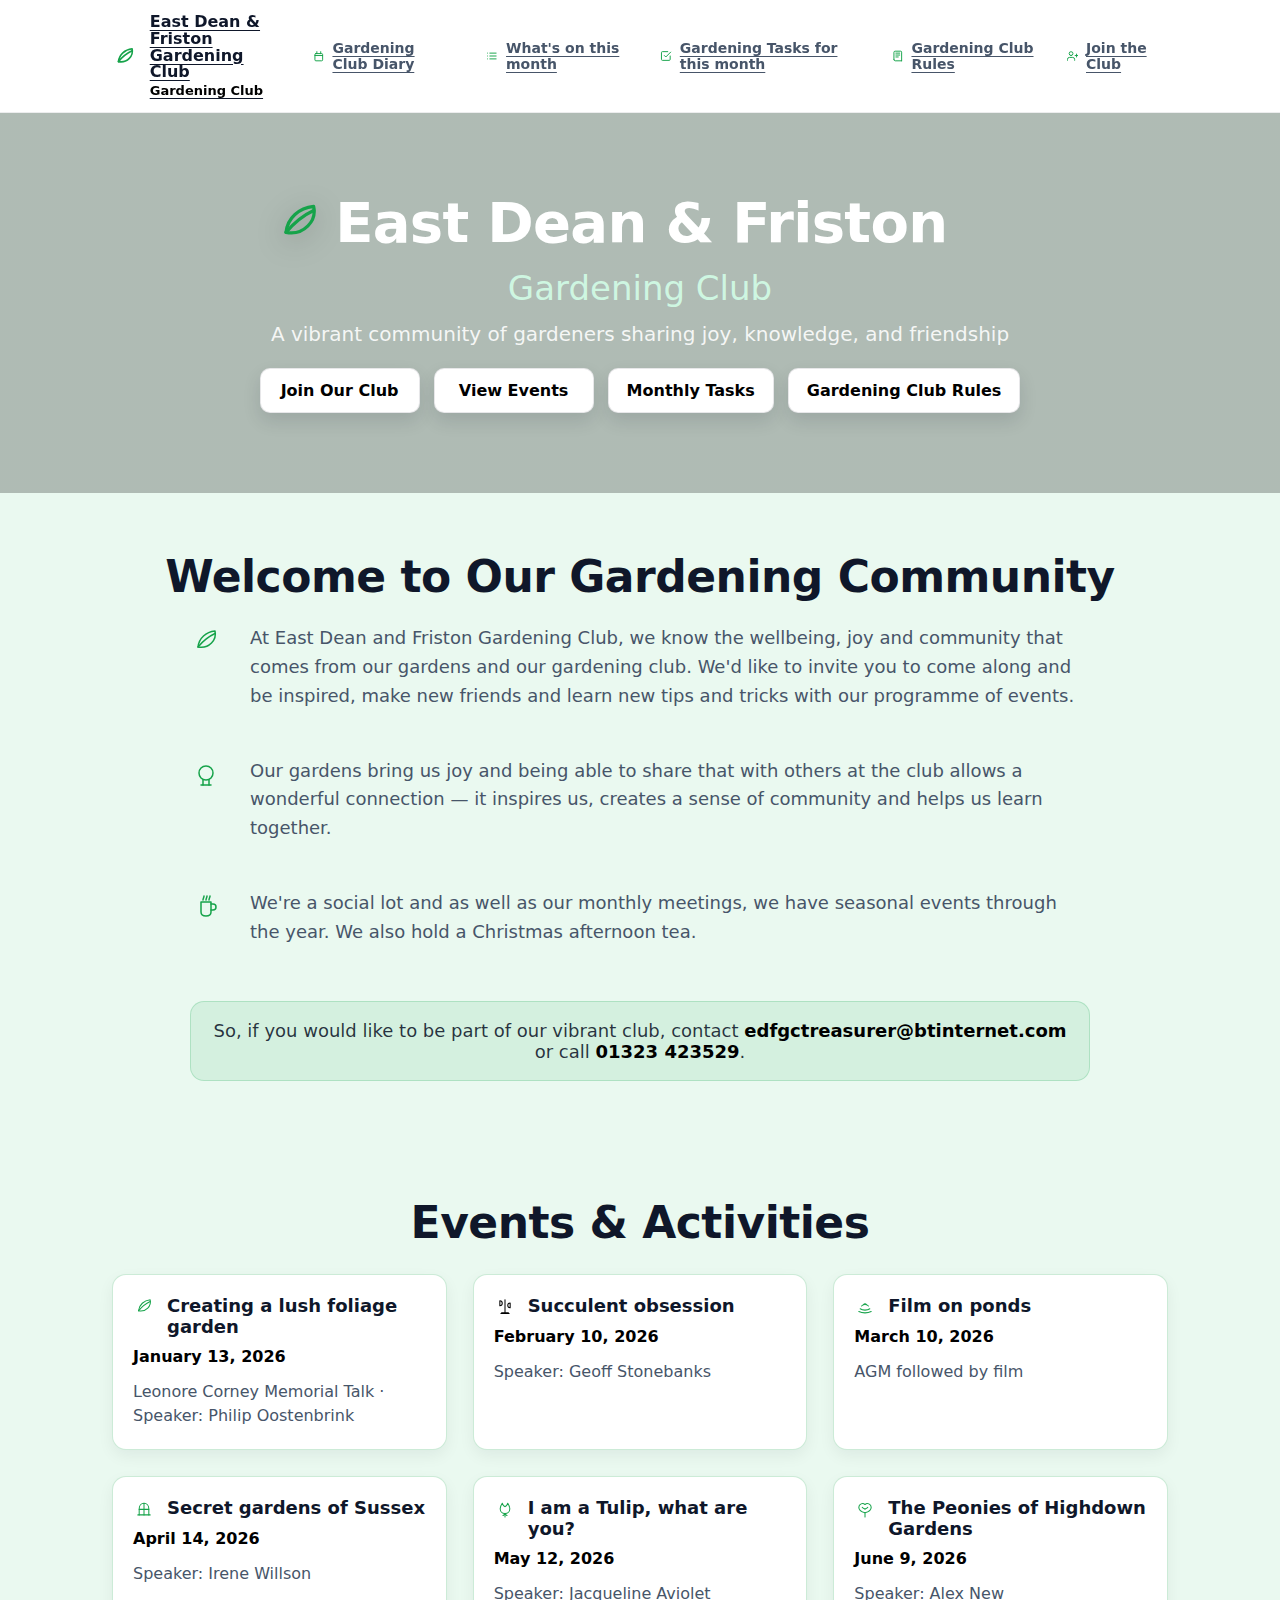
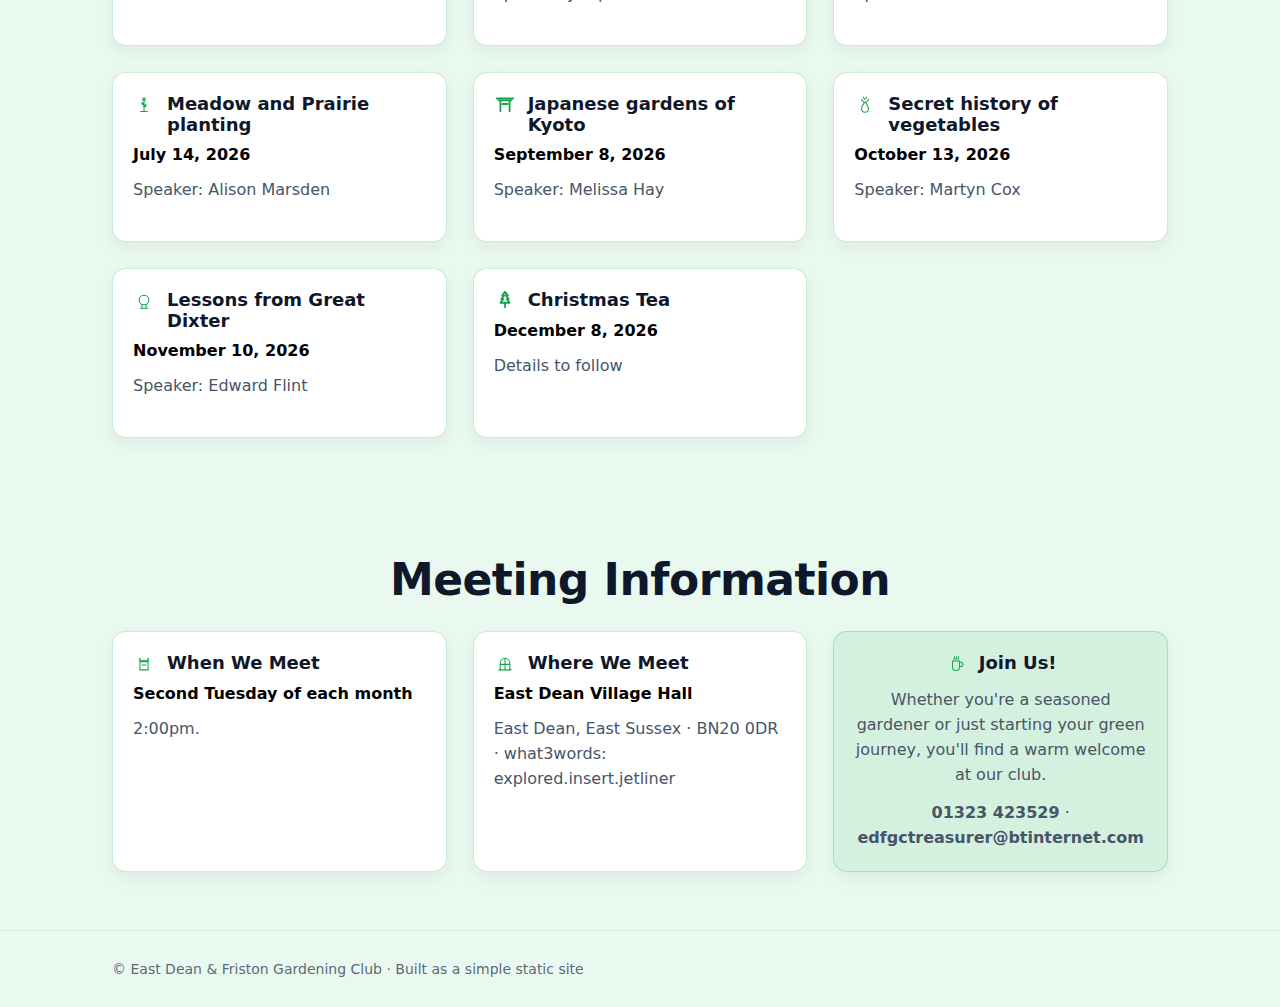
<file: index.html>
<!doctype html>
<html lang="en">
<head>
  <meta charset="utf-8">
  <meta name="viewport" content="width=device-width, initial-scale=1">
  <title>Home · East Dean & Friston Gardening Club</title>
  <link rel="stylesheet" href="styles.css">
</head>
<body>

<div class="topbar">
  <div class="container">
    <div class="nav">
      <a class="brand" href="index.html" aria-label="Home">
        <svg xmlns="http://www.w3.org/2000/svg" viewBox="0 0 64 64" fill="none">
  <path d="M50 14C32 16 18 28 16 46c10 2 20-1 27-8 7-7 9-15 7-24z" stroke="#16a34a" stroke-width="4" stroke-linecap="round" stroke-linejoin="round"/>
  <path d="M16 46c10-12 21-21 34-27" stroke="#16a34a" stroke-width="4" stroke-linecap="round" stroke-linejoin="round"/>
</svg>
        <div>
          <div class="name">East Dean &amp; Friston<br/>Gardening Club</div>
          <span class="sub">Gardening Club</span>
        </div>
      </a>
      <div class="menu" aria-label="Primary navigation">
        <a class="" href="events.html"><svg xmlns="http://www.w3.org/2000/svg" viewBox="0 0 24 24" fill="none"><path d="M8 7V3m8 4V3M4 11h16M6 7h12a2 2 0 0 1 2 2v11a2 2 0 0 1-2 2H6a2 2 0 0 1-2-2V9a2 2 0 0 1 2-2z" stroke="currentColor" stroke-width="2" stroke-linecap="round" stroke-linejoin="round"/></svg>Gardening Club Diary</a>
        <a class="" href="whats-on.html"><svg xmlns="http://www.w3.org/2000/svg" viewBox="0 0 24 24" fill="none"><path d="M8 6h13M8 12h13M8 18h13M3 6h.01M3 12h.01M3 18h.01" stroke="currentColor" stroke-width="2" stroke-linecap="round" stroke-linejoin="round"/></svg>What's on this month</a>
        <a class="" href="tasks.html"><svg xmlns="http://www.w3.org/2000/svg" viewBox="0 0 24 24" fill="none"><path d="M9 11l3 3L22 4" stroke="currentColor" stroke-width="2" stroke-linecap="round" stroke-linejoin="round"/><path d="M21 12v7a2 2 0 0 1-2 2H5a2 2 0 0 1-2-2V5a2 2 0 0 1 2-2h11" stroke="currentColor" stroke-width="2" stroke-linecap="round" stroke-linejoin="round"/></svg>Gardening Tasks for this month</a>
        <a class="" href="rules.html"><svg xmlns="http://www.w3.org/2000/svg" viewBox="0 0 24 24" fill="none"><path d="M4 19.5A2.5 2.5 0 0 0 6.5 22H20" stroke="currentColor" stroke-width="2" stroke-linecap="round"/><path d="M20 22V4a2 2 0 0 0-2-2H6.5A2.5 2.5 0 0 0 4 4.5v15" stroke="currentColor" stroke-width="2" stroke-linecap="round" stroke-linejoin="round"/><path d="M8 6h8M8 10h8M8 14h5" stroke="currentColor" stroke-width="2" stroke-linecap="round"/></svg>Gardening Club Rules</a>
        <a class="" href="join.html"><svg xmlns="http://www.w3.org/2000/svg" viewBox="0 0 24 24" fill="none"><path d="M16 21v-2a4 4 0 0 0-4-4H5a4 4 0 0 0-4 4v2" stroke="currentColor" stroke-width="2" stroke-linecap="round" stroke-linejoin="round"/><path d="M8.5 11a4 4 0 1 0 0-8 4 4 0 0 0 0 8z" stroke="currentColor" stroke-width="2" stroke-linecap="round" stroke-linejoin="round"/><path d="M20 8v6M23 11h-6" stroke="currentColor" stroke-width="2" stroke-linecap="round" stroke-linejoin="round"/></svg>Join the Club</a>
      </div>
    </div>
  </div>
</div>


<section class="hero">
  <div class="hero-inner">
    <h1><span class="leaf"><svg xmlns="http://www.w3.org/2000/svg" viewBox="0 0 64 64" fill="none">
  <path d="M50 14C32 16 18 28 16 46c10 2 20-1 27-8 7-7 9-15 7-24z" stroke="#16a34a" stroke-width="4" stroke-linecap="round" stroke-linejoin="round"/>
  <path d="M16 46c10-12 21-21 34-27" stroke="#16a34a" stroke-width="4" stroke-linecap="round" stroke-linejoin="round"/>
</svg></span>East Dean &amp; Friston</h1>
    <div class="kicker">Gardening Club</div>
    <p>A vibrant community of gardeners sharing joy, knowledge, and friendship</p>
    <div class="cta-row">
      <a class="btn" href="join.html">Join Our Club</a>
      <a class="btn" href="events.html">View Events</a>
      <a class="btn" href="tasks.html">Monthly Tasks</a>
      <a class="btn" href="rules.html">Gardening Club Rules</a>
    </div>
  </div>
</section>

<section class="section white">
  <div class="container">
    <h2>Welcome to Our Gardening Community</h2>
    <div class="icon-lines">
      <div class="line">
        <img src="assets/icons/leaf.svg" alt="" aria-hidden="true">
        <div class="lead">At East Dean and Friston Gardening Club, we know the wellbeing, joy and community that comes from our gardens and our gardening club. We'd like to invite you to come along and be inspired, make new friends and learn new tips and tricks with our programme of events.</div>
      </div>
      <div class="line">
        <img src="assets/icons/topiary.svg" alt="" aria-hidden="true">
        <div class="lead">Our gardens bring us joy and being able to share that with others at the club allows a wonderful connection — it inspires us, creates a sense of community and helps us learn together.</div>
      </div>
      <div class="line">
        <img src="assets/icons/tea.svg" alt="" aria-hidden="true">
        <div class="lead">We're a social lot and as well as our monthly meetings, we have seasonal events through the year. We also hold a Christmas afternoon tea.</div>
      </div>
    </div>
    <div class="callout">So, if you would like to be part of our vibrant club, contact <strong>edfgctreasurer@btinternet.com</strong> or call <strong>01323 423529</strong>.</div>
  </div>
</section>

<section class="section">
  <div class="container">
    <h2>Events &amp; Activities</h2>
    <div class="cards" data-cards></div>
  </div>
</section>

<section class="section">
  <div class="container">
    <h2>Meeting Information</h2>
    <div class="cards">
      <div class="card">
        <div class="head"><img src="assets/icons/calendar.svg" alt="" aria-hidden="true">When We Meet</div>
        <div class="date">Second Tuesday of each month</div>
        <p>2:00pm.</p>
      </div>
      <div class="card">
        <div class="head"><img src="assets/icons/gate.svg" alt="" aria-hidden="true">Where We Meet</div>
        <div class="date">East Dean Village Hall</div>
        <p>East Dean, East Sussex · BN20 0DR · what3words: explored.insert.jetliner</p>
      </div>
      <div class="card" style="background: rgba(22,163,74,.10); border-color: rgba(22,163,74,.24); text-align:center;">
        <div class="head" style="justify-content:center;"><img src="assets/icons/tea.svg" alt="" aria-hidden="true">Join Us!</div>
        <p>Whether you're a seasoned gardener or just starting your green journey, you'll find a warm welcome at our club.</p>
        <p><strong>01323 423529</strong> · <strong>edfgctreasurer@btinternet.com</strong></p>
      </div>
    </div>
  </div>
</section>

<div class="footer">
  <div class="container">© East Dean &amp; Friston Gardening Club · Built as a simple static site</div>
</div>
<script src="site.js"></script>
</body>
</html>
</file>
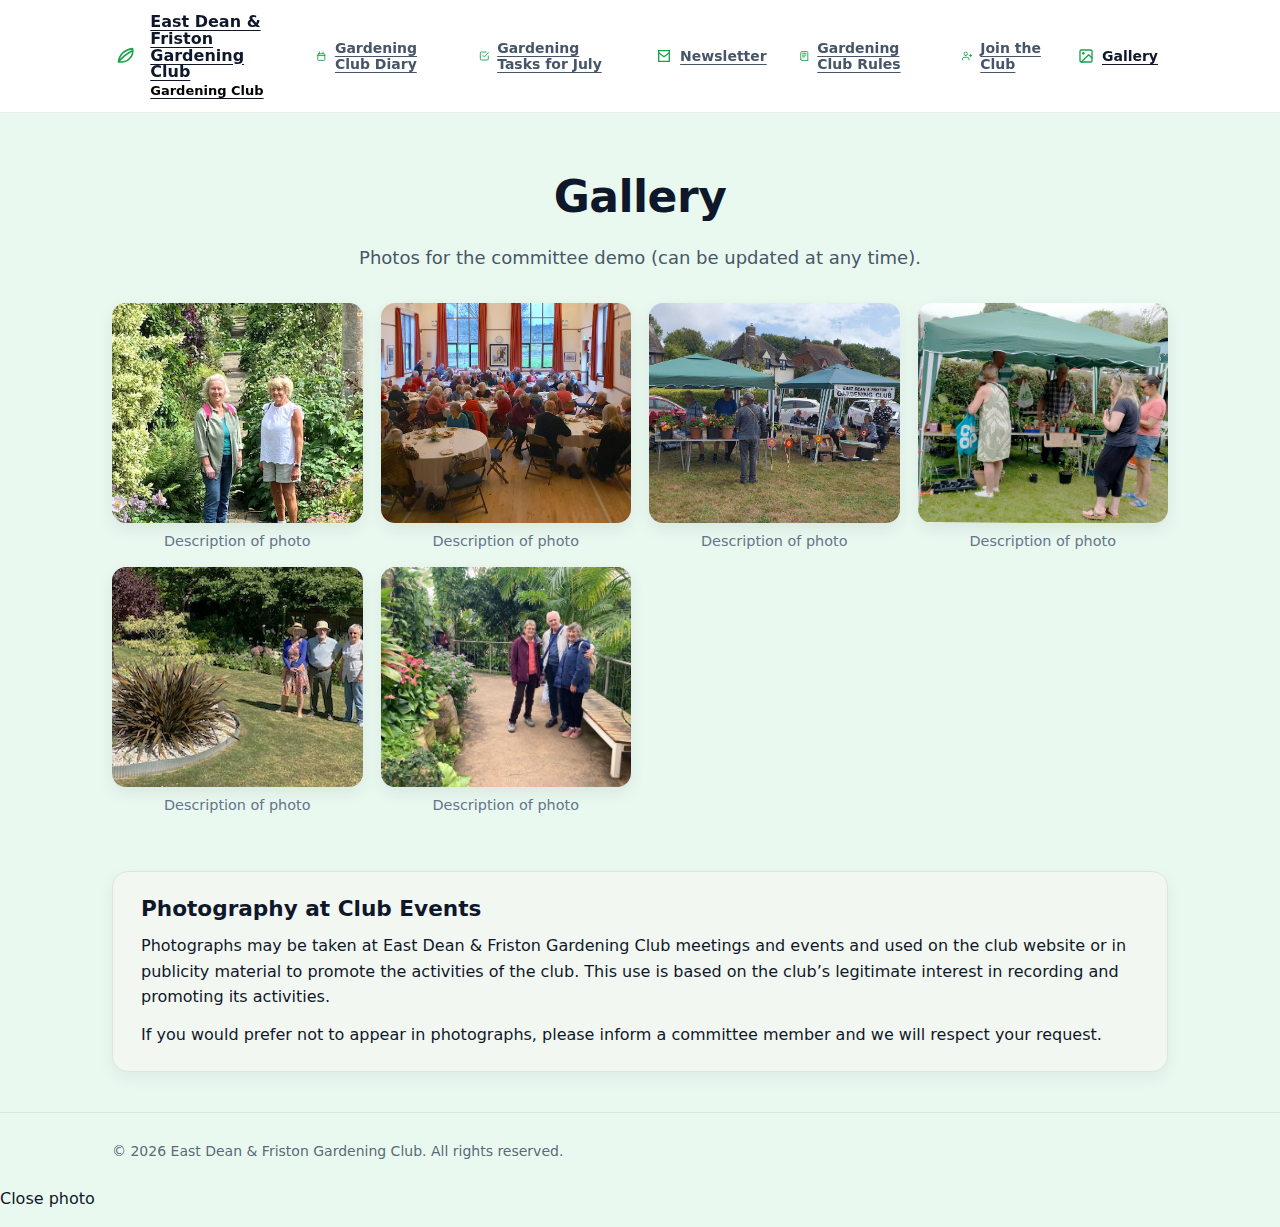
<file: gallery.html>
<!doctype html>
<html lang="en">
<head>
  <meta charset="utf-8">
  <meta name="viewport" content="width=device-width, initial-scale=1">
  <title>Gallery · East Dean &amp; Friston Gardening Club</title>
  <link rel="stylesheet" href="styles.css">
  <link rel="stylesheet" href="gallery.css">
</head>
<body>

<div class="topbar">
  <div class="container">
    <div class="nav">
      <a class="brand" href="index.html" aria-label="Home">
        <svg xmlns="http://www.w3.org/2000/svg" viewBox="0 0 64 64" fill="none">
  <path d="M50 14C32 16 18 28 16 46c10 2 20-1 27-8 7-7 9-15 7-24z" stroke="#16a34a" stroke-width="4" stroke-linecap="round" stroke-linejoin="round"/>
  <path d="M16 46c10-12 21-21 34-27" stroke="#16a34a" stroke-width="4" stroke-linecap="round" stroke-linejoin="round"/>
</svg>
        <div>
          <div class="name">East Dean &amp; Friston<br/>Gardening Club</div>
          <span class="sub">Gardening Club</span>
        </div>
      </a>
      <div class="menu" aria-label="Primary navigation">
        <a class="" href="events.html"><svg xmlns="http://www.w3.org/2000/svg" viewBox="0 0 24 24" fill="none"><path d="M8 7V3m8 4V3M4 11h16M6 7h12a2 2 0 0 1 2 2v11a2 2 0 0 1-2 2H6a2 2 0 0 1-2-2V9a2 2 0 0 1 2-2z" stroke="currentColor" stroke-width="2" stroke-linecap="round" stroke-linejoin="round"/></svg>Gardening Club Diary</a>
        <a id="navMonthlyTasks" class="" href="tasks.html" target="_blank" rel="noopener"><svg xmlns="http://www.w3.org/2000/svg" viewBox="0 0 24 24" fill="none"><path d="M9 11l3 3L22 4" stroke="currentColor" stroke-width="2" stroke-linecap="round" stroke-linejoin="round"/><path d="M21 12v7a2 2 0 0 1-2 2H5a2 2 0 0 1-2-2V5a2 2 0 0 1 2-2h11" stroke="currentColor" stroke-width="2" stroke-linecap="round" stroke-linejoin="round"/></svg>Gardening Tasks for this month</a>
        <a class="" href="newsletter.html"><svg xmlns="http://www.w3.org/2000/svg" viewBox="0 0 24 24" fill="none"><path d="M4 4h16v16H4z" stroke="currentColor" stroke-width="2"/><path d="M4 7l8 6 8-6" stroke="currentColor" stroke-width="2"/></svg>Newsletter</a>
        <a class="" href="rules.html"><svg xmlns="http://www.w3.org/2000/svg" viewBox="0 0 24 24" fill="none"><path d="M4 19.5A2.5 2.5 0 0 0 6.5 22H20" stroke="currentColor" stroke-width="2" stroke-linecap="round"/><path d="M20 22V4a2 2 0 0 0-2-2H6.5A2.5 2.5 0 0 0 4 4.5v15" stroke="currentColor" stroke-width="2" stroke-linecap="round" stroke-linejoin="round"/><path d="M8 6h8M8 10h8M8 14h5" stroke="currentColor" stroke-width="2" stroke-linecap="round"/></svg>Gardening Club Rules</a>
        <a class="" href="join.html"><svg xmlns="http://www.w3.org/2000/svg" viewBox="0 0 24 24" fill="none"><path d="M16 21v-2a4 4 0 0 0-4-4H5a4 4 0 0 0-4 4v2" stroke="currentColor" stroke-width="2" stroke-linecap="round" stroke-linejoin="round"/><path d="M8.5 11a4 4 0 1 0 0-8 4 4 0 0 0 0 8z" stroke="currentColor" stroke-width="2" stroke-linecap="round" stroke-linejoin="round"/><path d="M20 8v6M23 11h-6" stroke="currentColor" stroke-width="2" stroke-linecap="round" stroke-linejoin="round"/></svg>Join the Club</a>
        <a class="active" href="gallery.html"><svg xmlns="http://www.w3.org/2000/svg" viewBox="0 0 24 24" fill="none"><rect x="3" y="3" width="18" height="18" rx="2" stroke="currentColor" stroke-width="2"/><circle cx="8" cy="8" r="2" fill="currentColor"/><path d="M21 15l-5-5L5 21" stroke="currentColor" stroke-width="2" stroke-linecap="round" stroke-linejoin="round"/></svg>Gallery</a>
      </div>
    </div>
  </div>
</div>

<section class="section white">
  <div class="container">
    <h2>Gallery</h2>
    <p class="lead" style="text-align:center">Photos for the committee demo (can be updated at any time).</p>

    <div class="gallery-grid">

  <figure>
    <img src="assets/img/gallery-01.jpg">
    <figcaption>Description of photo</figcaption>
  </figure>

  <figure>
    <img src="assets/img/gallery-02.jpg">
    <figcaption>Description of photo</figcaption>
  </figure>

  <figure>
    <img src="assets/img/gallery-03.jpg">
    <figcaption>Description of photo</figcaption>
  </figure>

  <figure>
    <img src="assets/img/gallery-04.jpg">
    <figcaption>Description of photo</figcaption>
  </figure>

  <figure>
    <img src="assets/img/gallery-05.jpg">
    <figcaption>Description of photo</figcaption>
  </figure>

  <figure>
    <img src="assets/img/gallery-06.jpg">
    <figcaption>Description of photo</figcaption>
  </figure>

</div>
  </div>
</section>
<section class="photo-notice-section">
  <div class="container">
    <div class="photo-notice-card">
      <h2>Photography at Club Events</h2>
      <p>
        Photographs may be taken at East Dean &amp; Friston Gardening Club meetings and events and used on the club website or in publicity material to promote the activities of the club. This use is based on the club’s legitimate interest in recording and promoting its activities.
      </p>
      <p>
        If you would prefer not to appear in photographs, please inform a committee member and we will respect your request.
      </p>
    </div>
  </div>
</section>
<div class="footer">
  <div class="container">
    © 2026 East Dean &amp; Friston Gardening Club. All rights reserved.
  </div>
</div>

<script src="site.js"></script>
  <div class="lightbox" id="lightbox" aria-hidden="true">
 <div class="close" id="lightboxClose" aria-label="Close photo">Close photo</div>
  <img id="lightboxImg" alt="">
</div>
  <script>
(() => {
  const lb = document.getElementById("lightbox");
  const lbImg = document.getElementById("lightboxImg");
  const lbClose = document.getElementById("lightboxClose");
  const grid = document.querySelector(".gallery-grid");

  if (!lb || !lbImg || !lbClose || !grid) return;

  function openLightbox(src, alt){
    lbImg.src = src;
    lbImg.alt = alt || "";
    lb.classList.add("open");
    document.body.style.overflow = "hidden";
  }

  function closeLightbox(){
    lb.classList.remove("open");
    lbImg.src = "";
    document.body.style.overflow = "";
  }

  grid.addEventListener("click", (e) => {
    const img = e.target.closest("img");
    if (!img) return;
    openLightbox(img.src, img.alt);
  });

  lb.addEventListener("click", (e) => {
    if (e.target === lb) closeLightbox();
  });

  lbClose.addEventListener("click", closeLightbox);

  document.addEventListener("keydown", (e) => {
    if (e.key === "Escape") closeLightbox();
  });
})();
</script>
</body>
</html>
</file>
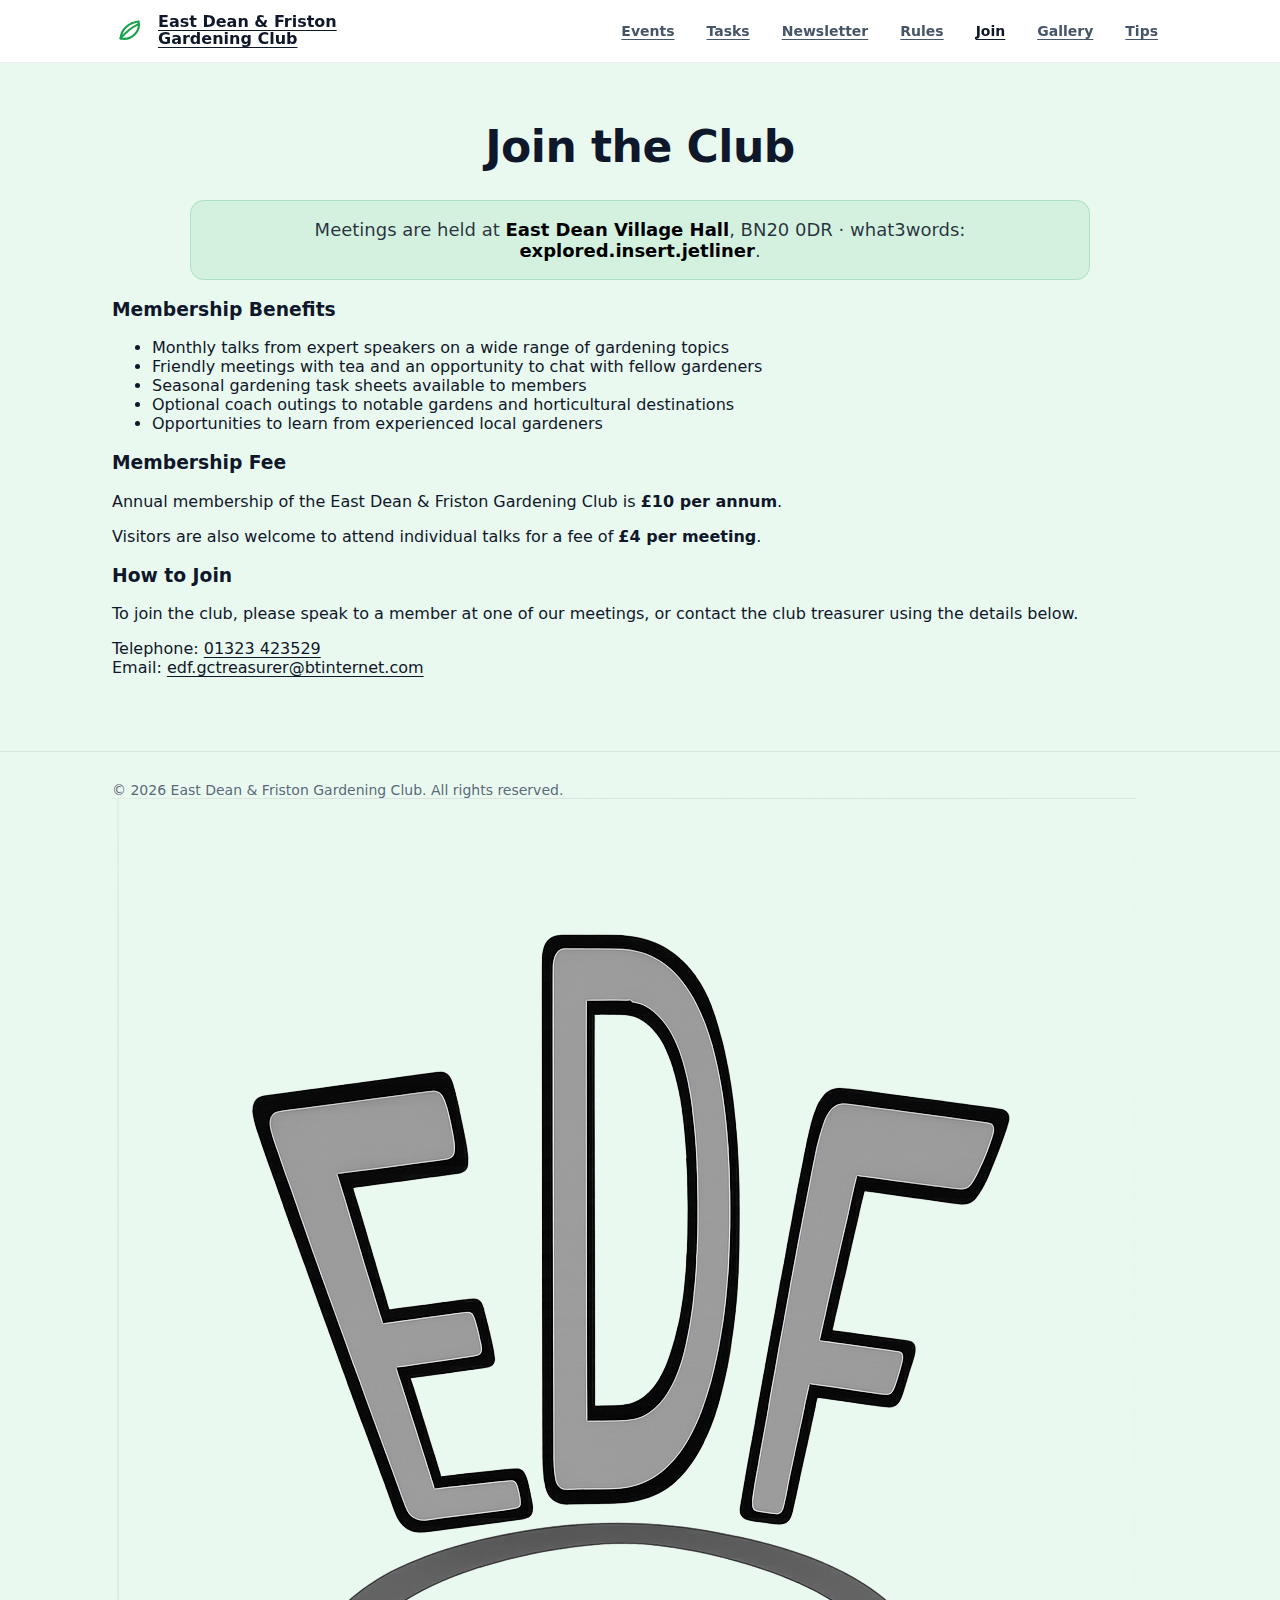
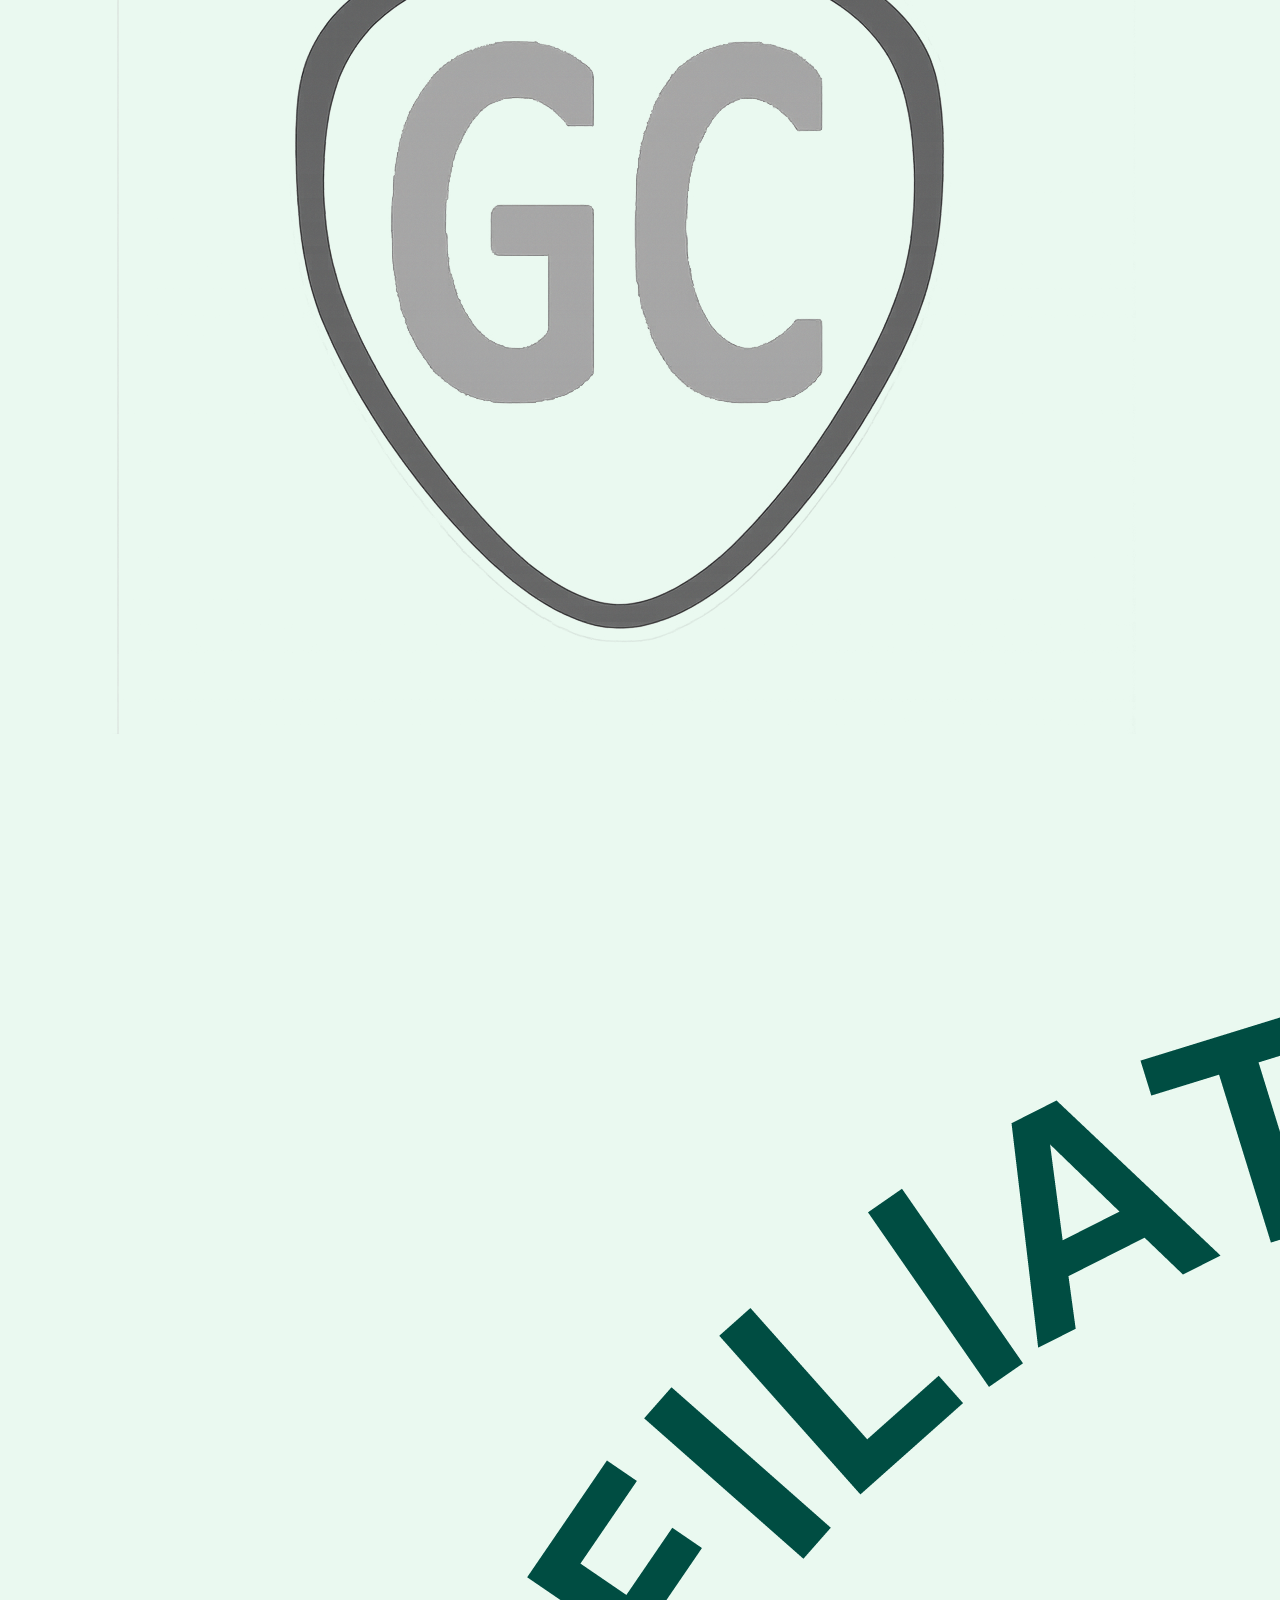
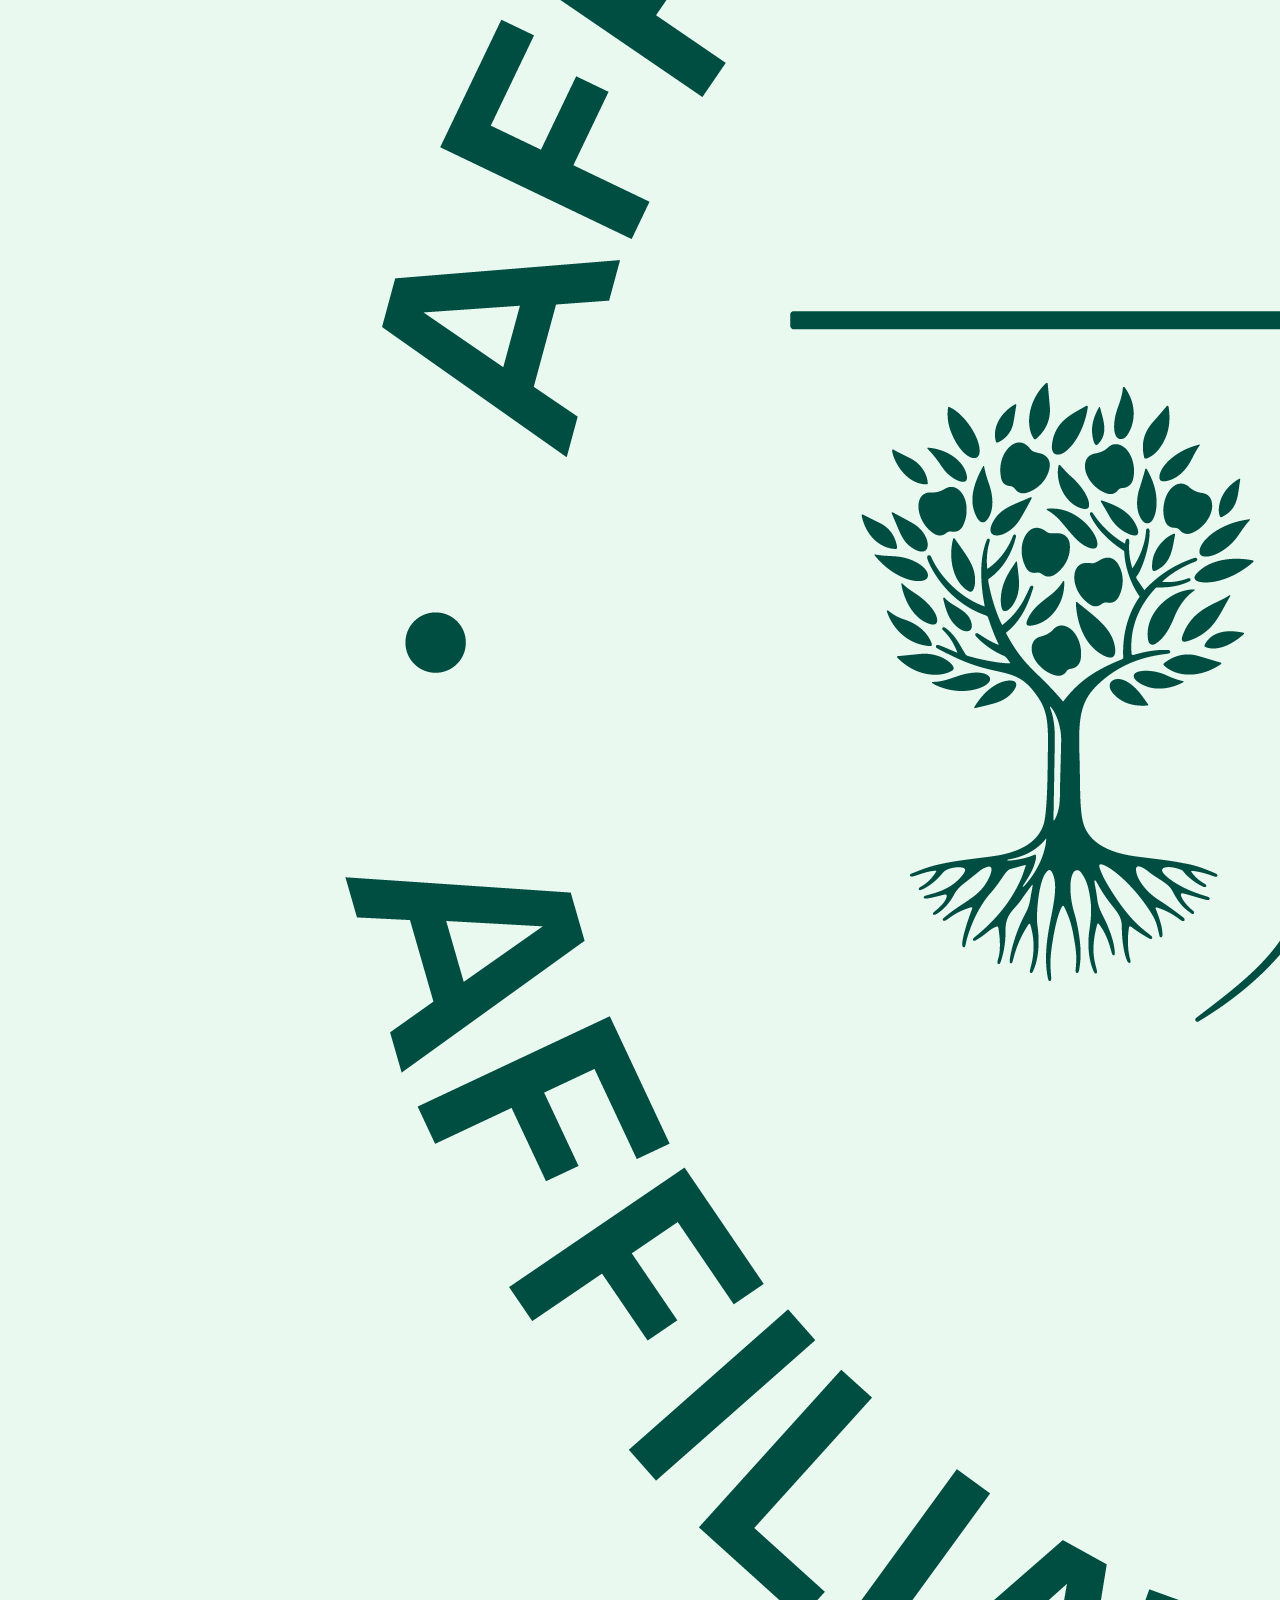
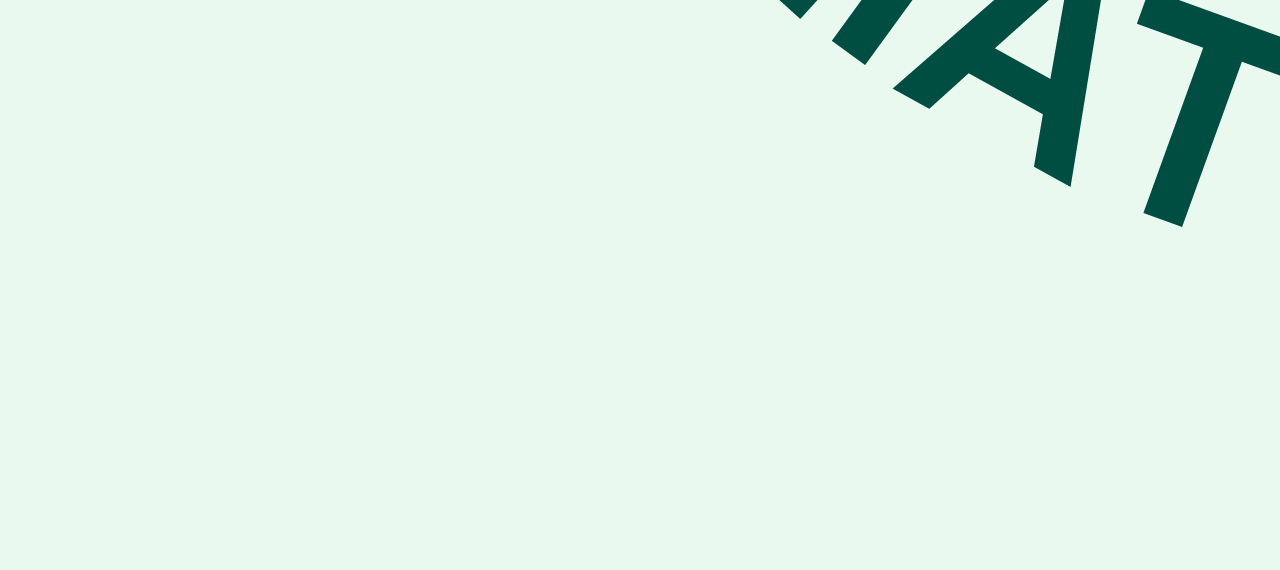
<file: join.html>
<!doctype html>
<html lang="en">
<head>
  <meta charset="utf-8">
  <meta name="viewport" content="width=device-width, initial-scale=1">
  <title>Join the Club · East Dean & Friston Gardening Club</title>
  <link rel="stylesheet" href="styles.css">
</head>
<body>

<div class="topbar">
  <div class="container">
    <div class="nav">
      <a class="brand" href="index.html" aria-label="Home">
        <svg xmlns="http://www.w3.org/2000/svg" viewBox="0 0 64 64" fill="none">
  <path d="M50 14C32 16 18 28 16 46c10 2 20-1 27-8 7-7 9-15 7-24z" stroke="#16a34a" stroke-width="4" stroke-linecap="round" stroke-linejoin="round"/>
  <path d="M16 46c10-12 21-21 34-27" stroke="#16a34a" stroke-width="4" stroke-linecap="round" stroke-linejoin="round"/>
</svg>
        <div>
          <div class="name">East Dean &amp; Friston<br/>Gardening Club</div>
        </div>
      </a>
      <div class="menu" aria-label="Primary navigation">
  <a class="nav-btn" href="events.html">Events</a>
  <a class="nav-btn" href="tasks.html">Tasks</a>
  <a class="nav-btn" href="newsletter.html">Newsletter</a>
  <a class="nav-btn" href="rules.html">Rules</a>
  <a class="nav-btn active" href="join.html">Join</a>
  <a class="nav-btn" href="gallery.html">Gallery</a>
  <a class="nav-btn" href="tips.html">Tips</a>
</div>
    </div>
  </div>
</div>


<section class="section white">
  <div class="container">
    <h2>Join the Club</h2>
    <div class="callout">Meetings are held at <strong>East Dean Village Hall</strong>, BN20 0DR · what3words: <strong>explored.insert.jetliner</strong>.</div>
    <h3>Membership Benefits</h3>

<ul>
  <li>Monthly talks from expert speakers on a wide range of gardening topics</li>
  <li>Friendly meetings with tea and an opportunity to chat with fellow gardeners</li>
  <li>Seasonal gardening task sheets available to members</li>
  <li>Optional coach outings to notable gardens and horticultural destinations</li>
  <li>Opportunities to learn from experienced local gardeners</li>
  </ul>
  <h3>Membership Fee</h3>

<p>
Annual membership of the East Dean &amp; Friston Gardening Club is 
<strong>£10 per annum</strong>.
</p>

<p>
Visitors are also welcome to attend individual talks for a fee of 
<strong>£4 per meeting</strong>.
</p>

<h3>How to Join</h3>

<p>
To join the club, please speak to a member at one of our meetings,
or contact the club treasurer using the details below.
</p>

<p>
Telephone: <a class="contact-link" href="tel:01323423529">01323 423529</a><br>
Email: <a class="contact-link" href="mailto:edf.gctreasurer@btinternet.com">edf.gctreasurer@btinternet.com</a>
</p>

</div>
</section>

<div class="footer">
  <div class="container footer-inner">
    <div class="footer-text">
      © 2026 East Dean &amp; Friston Gardening Club. All rights reserved.
    </div>

    <div class="footer-logos">
      <img src="assets/img/edfgc-logo.png" alt="East Dean & Friston Gardening Club logo">
      <img src="assets/img/rhs-logo.png" alt="Royal Horticultural Society logo">
    </div>
  </div>
</div>
<script src="site.js"></script>
</body>
</html>
</file>
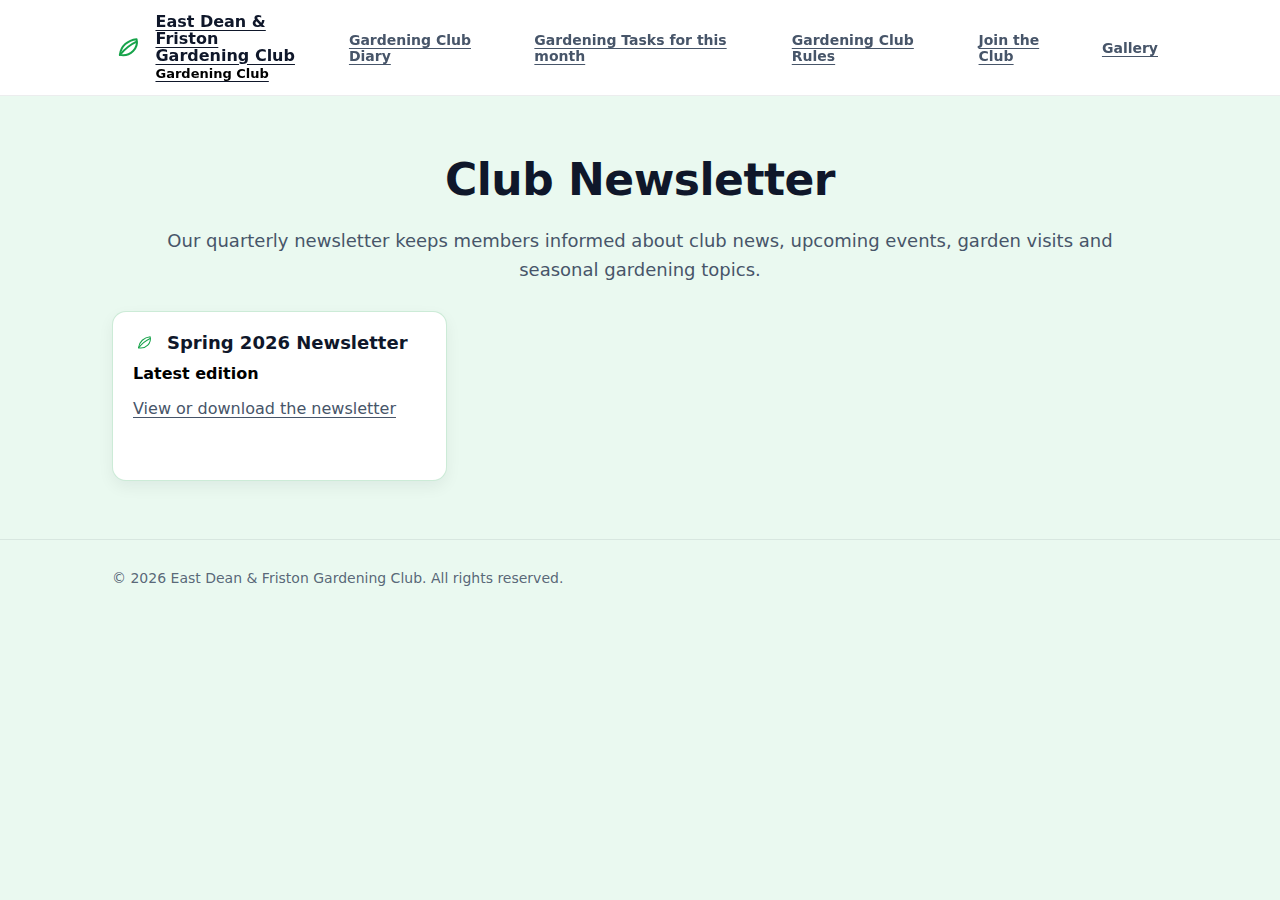
<file: newsletter.html>
<!doctype html>
<html lang="en">
<head>
  <meta charset="utf-8">
  <meta name="viewport" content="width=device-width, initial-scale=1">
  <title>Club Newsletter · East Dean & Friston Gardening Club</title>
  <link rel="stylesheet" href="styles.css">
</head>
<body>

<div class="topbar">
  <div class="container">
    <div class="nav">
      <a class="brand" href="index.html" aria-label="Home">
        <svg xmlns="http://www.w3.org/2000/svg" viewBox="0 0 64 64" fill="none">
          <path d="M50 14C32 16 18 28 16 46c10 2 20-1 27-8 7-7 9-15 7-24z" stroke="#16a34a" stroke-width="4" stroke-linecap="round" stroke-linejoin="round"/>
          <path d="M16 46c10-12 21-21 34-27" stroke="#16a34a" stroke-width="4" stroke-linecap="round" stroke-linejoin="round"/>
        </svg>
        <div>
          <div class="name">East Dean &amp; Friston<br/>Gardening Club</div>
          <span class="sub">Gardening Club</span>
        </div>
      </a>

      <div class="menu" aria-label="Primary navigation">
        <a href="events.html">Gardening Club Diary</a>
        <a href="tasks.html" target="_blank" rel="noopener">Gardening Tasks for this month</a>
        <a href="rules.html">Gardening Club Rules</a>
        <a href="join.html">Join the Club</a>
        <a href="gallery.html">Gallery</a>
      </div>

    </div>
  </div>
</div>

<section class="section white">
  <div class="container">

    <h2>Club Newsletter</h2>

    <p class="lead" style="text-align:center">
      Our quarterly newsletter keeps members informed about club news,
      upcoming events, garden visits and seasonal gardening topics.
    </p>

    <div class="cards">

      <div class="card">
        <div class="head">
          <img src="assets/icons/leaf.svg" alt="">
          <div>Spring 2026 Newsletter</div>
        </div>

        <div class="date">Latest edition</div>

        <p>
          <a href="assets/newsletters/newsletter-2026-spring.pdf" target="_blank">
            View or download the newsletter
          </a>
        </p>
      </div>

    </div>

  </div>
</section>

<div class="footer">
  <div class="container">
    © 2026 East Dean &amp; Friston Gardening Club. All rights reserved.
  </div>
</div>

</body>
</html>
</file>
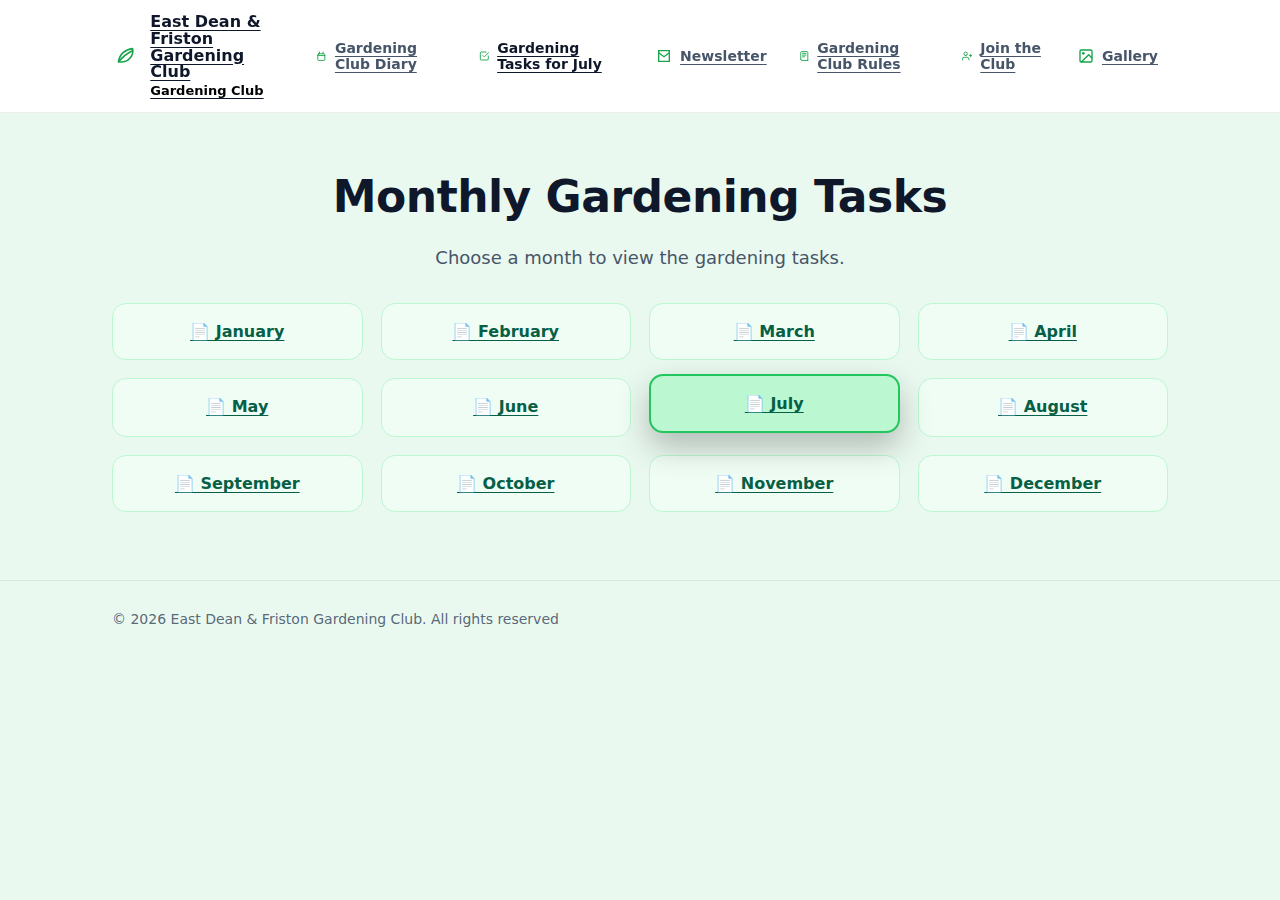
<file: tasks.html>
<!doctype html>
<html lang="en">
<head>
  <meta charset="utf-8">
  <meta name="viewport" content="width=device-width, initial-scale=1">
  <title>Gardening Tasks for this month · East Dean & Friston Gardening Club</title>
  <link rel="stylesheet" href="styles.css">
</head>
<body>

<div class="topbar">
  <div class="container">
    <div class="nav">
      <a class="brand" href="index.html" aria-label="Home">
        <svg xmlns="http://www.w3.org/2000/svg" viewBox="0 0 64 64" fill="none">
  <path d="M50 14C32 16 18 28 16 46c10 2 20-1 27-8 7-7 9-15 7-24z" stroke="#16a34a" stroke-width="4" stroke-linecap="round" stroke-linejoin="round"/>
  <path d="M16 46c10-12 21-21 34-27" stroke="#16a34a" stroke-width="4" stroke-linecap="round" stroke-linejoin="round"/>
</svg>
        <div>
          <div class="name">East Dean &amp; Friston<br/>Gardening Club</div>
          <span class="sub">Gardening Club</span>
        </div>
      </a>
      <div class="menu" aria-label="Primary navigation">
        <a class="" href="events.html"><svg xmlns="http://www.w3.org/2000/svg" viewBox="0 0 24 24" fill="none"><path d="M8 7V3m8 4V3M4 11h16M6 7h12a2 2 0 0 1 2 2v11a2 2 0 0 1-2 2H6a2 2 0 0 1-2-2V9a2 2 0 0 1 2-2z" stroke="currentColor" stroke-width="2" stroke-linecap="round" stroke-linejoin="round"/></svg>Gardening Club Diary</a>
        <a id="navMonthlyTasks" class="active" href="tasks.html" target="_blank" rel="noopener"><svg xmlns="http://www.w3.org/2000/svg" viewBox="0 0 24 24" fill="none"><path d="M9 11l3 3L22 4" stroke="currentColor" stroke-width="2" stroke-linecap="round" stroke-linejoin="round"/><path d="M21 12v7a2 2 0 0 1-2 2H5a2 2 0 0 1-2-2V5a2 2 0 0 1 2-2h11" stroke="currentColor" stroke-width="2" stroke-linecap="round" stroke-linejoin="round"/></svg>Gardening Tasks for this month</a>
        <a class="" href="newsletter.html"><svg xmlns="http://www.w3.org/2000/svg" viewBox="0 0 24 24" fill="none"><path d="M4 4h16v16H4z" stroke="currentColor" stroke-width="2"/><path d="M4 7l8 6 8-6" stroke="currentColor" stroke-width="2"/></svg>Newsletter</a>
        <a class="" href="rules.html"><svg xmlns="http://www.w3.org/2000/svg" viewBox="0 0 24 24" fill="none"><path d="M4 19.5A2.5 2.5 0 0 0 6.5 22H20" stroke="currentColor" stroke-width="2" stroke-linecap="round"/><path d="M20 22V4a2 2 0 0 0-2-2H6.5A2.5 2.5 0 0 0 4 4.5v15" stroke="currentColor" stroke-width="2" stroke-linecap="round" stroke-linejoin="round"/><path d="M8 6h8M8 10h8M8 14h5" stroke="currentColor" stroke-width="2" stroke-linecap="round"/></svg>Gardening Club Rules</a>
        <a class="" href="join.html"><svg xmlns="http://www.w3.org/2000/svg" viewBox="0 0 24 24" fill="none"><path d="M16 21v-2a4 4 0 0 0-4-4H5a4 4 0 0 0-4 4v2" stroke="currentColor" stroke-width="2" stroke-linecap="round" stroke-linejoin="round"/><path d="M8.5 11a4 4 0 1 0 0-8 4 4 0 0 0 0 8z" stroke="currentColor" stroke-width="2" stroke-linecap="round" stroke-linejoin="round"/><path d="M20 8v6M23 11h-6" stroke="currentColor" stroke-width="2" stroke-linecap="round" stroke-linejoin="round"/></svg>Join the Club</a>
        <a class="" href="gallery.html"><svg xmlns="http://www.w3.org/2000/svg" viewBox="0 0 24 24" fill="none"><rect x="3" y="3" width="18" height="18" rx="2" stroke="currentColor" stroke-width="2"/><circle cx="8" cy="8" r="2" fill="currentColor"/><path d="M21 15l-5-5L5 21" stroke="currentColor" stroke-width="2" stroke-linecap="round" stroke-linejoin="round"/></svg>Gallery</a>
      </div>
    </div>
  </div>
</div>

<section class="section white">
  <div class="container">
    <h2>Monthly Gardening Tasks</h2>
    <p class="lead" style="text-align:center">
      Choose a month to view the gardening tasks.
    </p>

 <div class="task-grid">
  <a href="assets/tasks/january.pdf" target="_blank">📄 January</a>
  <a href="assets/tasks/february.pdf" target="_blank">📄 February</a>
  <a href="assets/tasks/march.pdf" target="_blank">📄 March</a>
  <a href="assets/tasks/april.pdf" target="_blank">📄 April</a>
  <a href="assets/tasks/may.pdf" target="_blank">📄 May</a>
  <a href="assets/tasks/june.pdf" target="_blank">📄 June</a>
  <a href="assets/tasks/july.pdf" target="_blank">📄 July</a>
  <a href="assets/tasks/august.pdf" target="_blank">📄 August</a>
  <a href="assets/tasks/september.pdf" target="_blank">📄 September</a>
  <a href="assets/tasks/october.pdf" target="_blank">📄 October</a>
  <a href="assets/tasks/november.pdf" target="_blank">📄 November</a>
  <a href="assets/tasks/december.pdf" target="_blank">📄 December</a>
</div>

  </div>
</section>

<div class="footer">
  <div class="container">© 2026 East Dean &amp; Friston Gardening Club. All rights reserved</div>
</div>

<script>
document.addEventListener("DOMContentLoaded", () => {
  const months = [
    "january","february","march","april","may","june",
    "july","august","september","october","november","december"
  ];

  const current = months[new Date().getMonth()];
  const wanted = `assets/tasks/${current}.pdf`;

  document.querySelectorAll(".task-grid a").forEach(a => {
    const hrefAttr = (a.getAttribute("href") || "").toLowerCase().trim();
    if (hrefAttr === wanted) {
      a.classList.add("current-month");
    }
  });
});
</script>

<script src="site.js"></script>
</body>
</html>
</file>
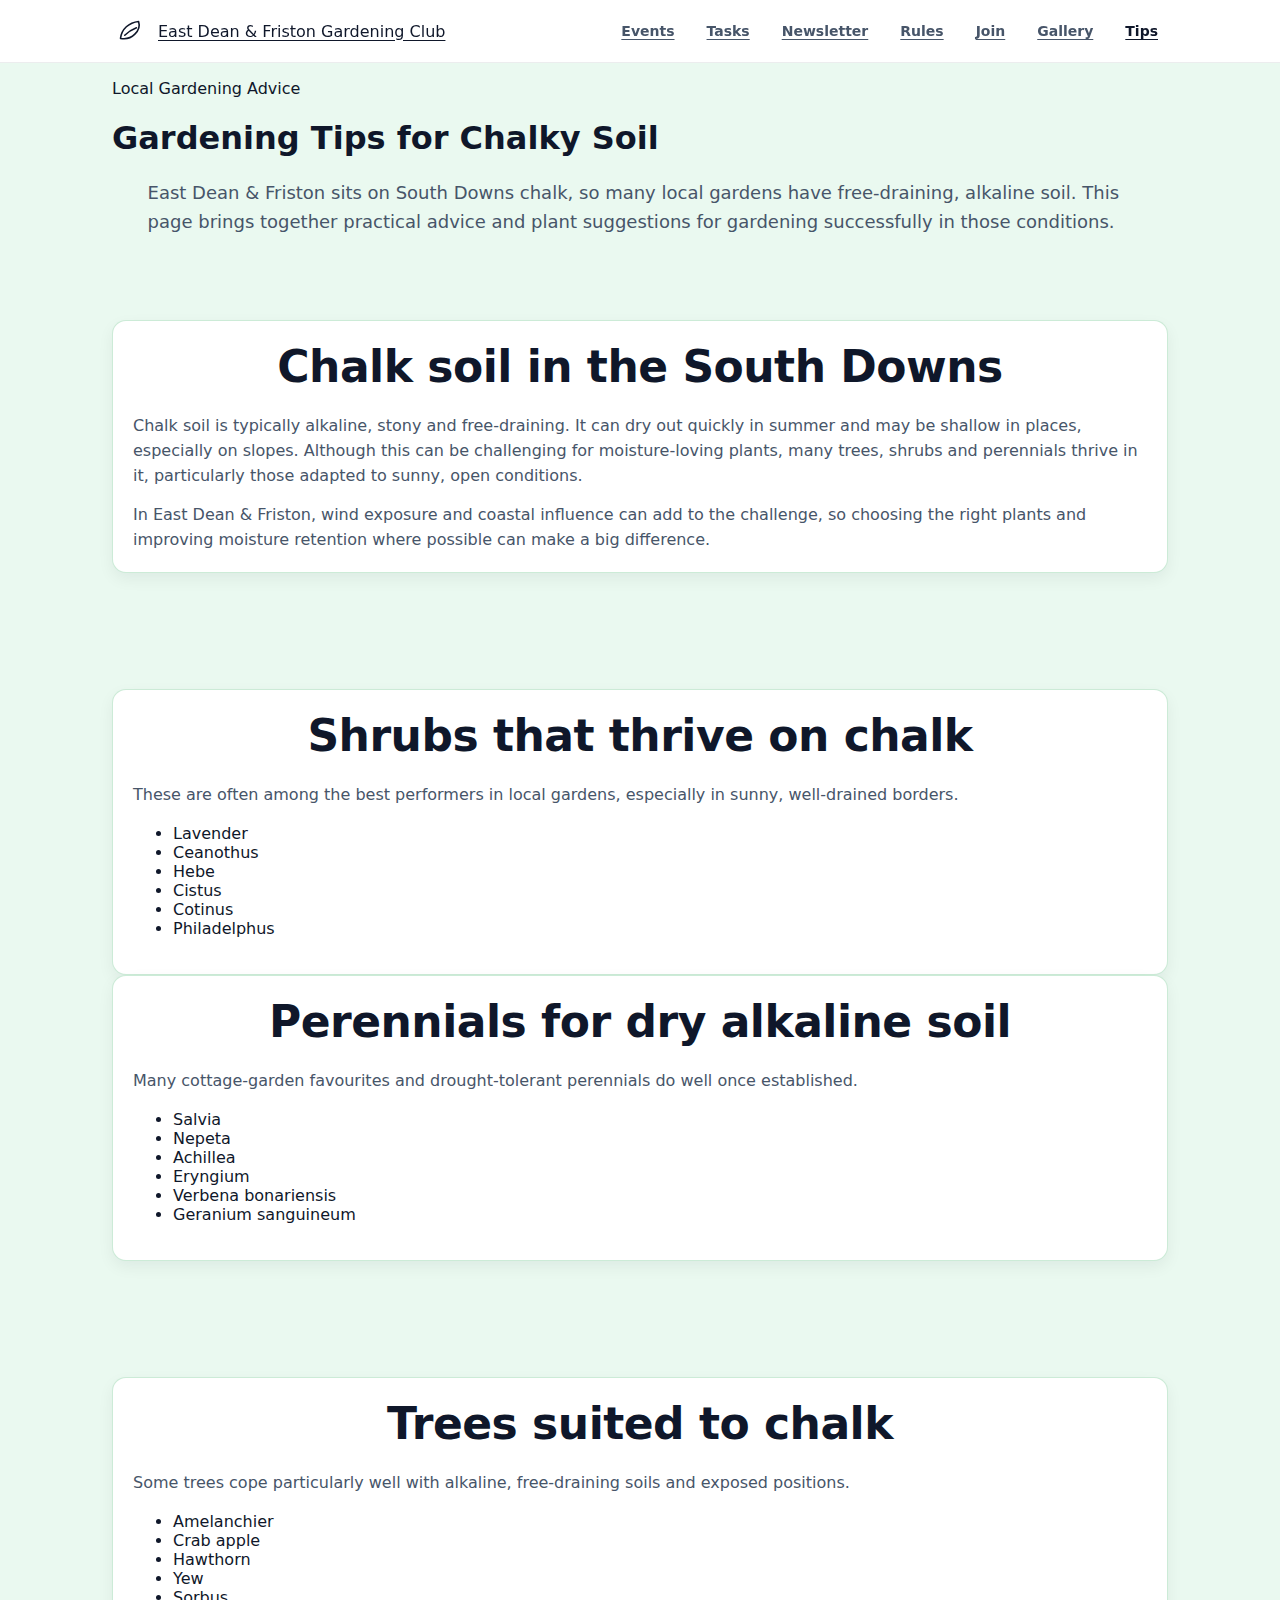
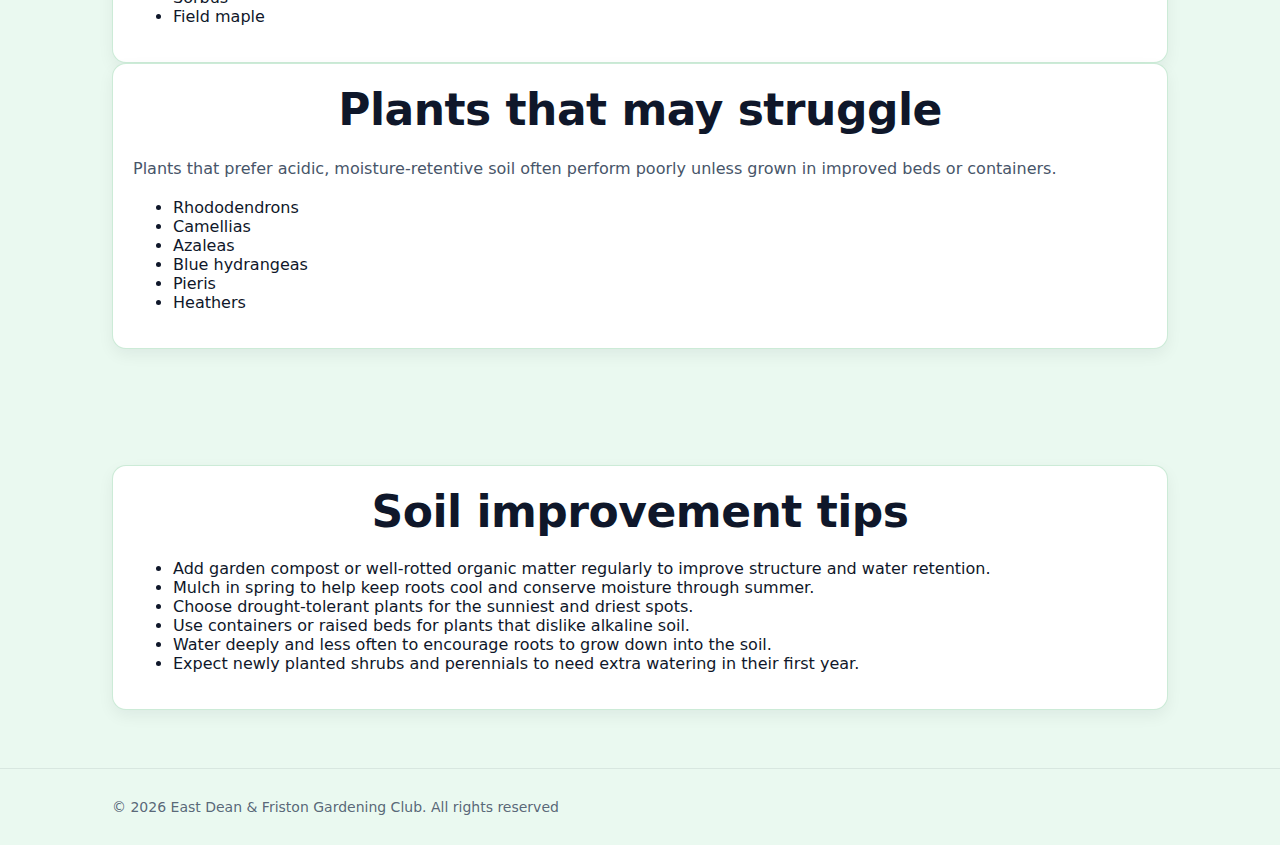
<file: tips.html>
<!doctype html>
<html lang="en">
<head>
  <meta charset="utf-8">
  <meta name="viewport" content="width=device-width, initial-scale=1">
  <title>Gardening Tips · East Dean &amp; Friston Gardening Club</title>
  <link rel="stylesheet" href="styles.css">
</head>
<body>

<div class="topbar">
  <div class="container">
    <div class="nav">
      <a class="brand" href="index.html" aria-label="Home">
        <svg xmlns="http://www.w3.org/2000/svg" viewBox="0 0 64 64" fill="none" aria-hidden="true">
          <path d="M50 14C32 16 18 28 16 46c10 2 20-1 27-8 7-7 10-15 7-24Z" stroke="currentColor" stroke-width="3" stroke-linecap="round" stroke-linejoin="round"/>
          <path d="M24 40c6-6 12-10 22-14" stroke="currentColor" stroke-width="3" stroke-linecap="round"/>
        </svg>
        <span>East Dean &amp; Friston Gardening Club</span>
      </a>
      <div class="menu" aria-label="Primary navigation">
  <a class="nav-btn" href="events.html">Events</a>
  <a class="nav-btn" href="tasks.html">Tasks</a>
  <a class="nav-btn" href="newsletter.html">Newsletter</a>
  <a class="nav-btn" href="rules.html">Rules</a>
  <a class="nav-btn" href="join.html">Join</a>
  <a class="nav-btn" href="gallery.html">Gallery</a>
  <a class="nav-btn active" href="tips.html">Tips</a>
</div>
    </div>
  </div>
</div>

<header class="page-hero">
  <div class="container">
    <p class="eyebrow">Local Gardening Advice</p>
    <h1>Gardening Tips for Chalky Soil</h1>
    <p class="lead">
      East Dean &amp; Friston sits on South Downs chalk, so many local gardens have free-draining,
      alkaline soil. This page brings together practical advice and plant suggestions for gardening successfully in those conditions.
    </p>
  </div>
</header>

<main>
  <section class="section">
    <div class="container">
      <div class="card">
        <h2>Chalk soil in the South Downs</h2>
        <p>
          Chalk soil is typically alkaline, stony and free-draining. It can dry out quickly in summer and may be shallow in places,
          especially on slopes. Although this can be challenging for moisture-loving plants, many trees, shrubs and perennials thrive in it,
          particularly those adapted to sunny, open conditions.
        </p>
        <p>
          In East Dean &amp; Friston, wind exposure and coastal influence can add to the challenge, so choosing the right plants and improving
          moisture retention where possible can make a big difference.
        </p>
      </div>
    </div>
  </section>

  <section class="section alt">
    <div class="container">
      <div class="grid-2">
        <div class="card">
          <h2>Shrubs that thrive on chalk</h2>
          <p>
            These are often among the best performers in local gardens, especially in sunny, well-drained borders.
          </p>
          <ul class="feature-list">
            <li>Lavender</li>
            <li>Ceanothus</li>
            <li>Hebe</li>
            <li>Cistus</li>
            <li>Cotinus</li>
            <li>Philadelphus</li>
          </ul>
        </div>

        <div class="card">
          <h2>Perennials for dry alkaline soil</h2>
          <p>
            Many cottage-garden favourites and drought-tolerant perennials do well once established.
          </p>
          <ul class="feature-list">
            <li>Salvia</li>
            <li>Nepeta</li>
            <li>Achillea</li>
            <li>Eryngium</li>
            <li>Verbena bonariensis</li>
            <li>Geranium sanguineum</li>
          </ul>
        </div>
      </div>
    </div>
  </section>

  <section class="section">
    <div class="container">
      <div class="grid-2">
        <div class="card">
          <h2>Trees suited to chalk</h2>
          <p>
            Some trees cope particularly well with alkaline, free-draining soils and exposed positions.
          </p>
          <ul class="feature-list">
            <li>Amelanchier</li>
            <li>Crab apple</li>
            <li>Hawthorn</li>
            <li>Yew</li>
            <li>Sorbus</li>
            <li>Field maple</li>
          </ul>
        </div>

        <div class="card">
          <h2>Plants that may struggle</h2>
          <p>
            Plants that prefer acidic, moisture-retentive soil often perform poorly unless grown in improved beds or containers.
          </p>
          <ul class="feature-list">
            <li>Rhododendrons</li>
            <li>Camellias</li>
            <li>Azaleas</li>
            <li>Blue hydrangeas</li>
            <li>Pieris</li>
            <li>Heathers</li>
          </ul>
        </div>
      </div>
    </div>
  </section>

  <section class="section alt">
    <div class="container">
      <div class="card">
        <h2>Soil improvement tips</h2>
        <ul class="feature-list">
          <li>Add garden compost or well-rotted organic matter regularly to improve structure and water retention.</li>
          <li>Mulch in spring to help keep roots cool and conserve moisture through summer.</li>
          <li>Choose drought-tolerant plants for the sunniest and driest spots.</li>
          <li>Use containers or raised beds for plants that dislike alkaline soil.</li>
          <li>Water deeply and less often to encourage roots to grow down into the soil.</li>
          <li>Expect newly planted shrubs and perennials to need extra watering in their first year.</li>
        </ul>
      </div>
    </div>
  </section>
</main>

<div class="footer">
  <div class="container">© 2026 East Dean &amp; Friston Gardening Club. All rights reserved</div>
</div>

<script src="site.js"></script>
</body>
</html>
</file>
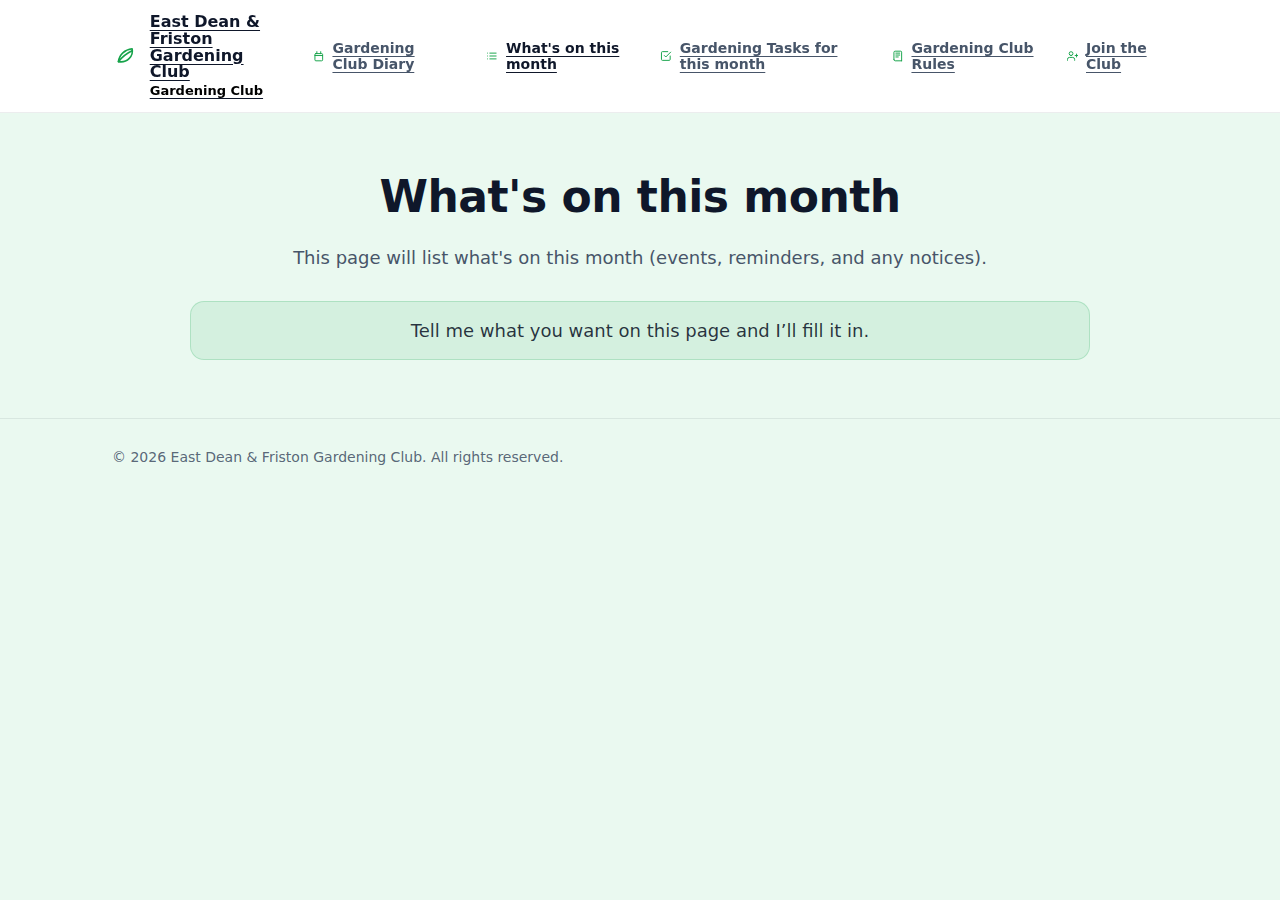
<file: whats-on.html>
<!doctype html>
<html lang="en">
<head>
  <meta charset="utf-8">
  <meta name="viewport" content="width=device-width, initial-scale=1">
  <title>What's on this month · East Dean & Friston Gardening Club</title>
  <link rel="stylesheet" href="styles.css">
</head>
<body>

<div class="topbar">
  <div class="container">
    <div class="nav">
      <a class="brand" href="index.html" aria-label="Home">
        <svg xmlns="http://www.w3.org/2000/svg" viewBox="0 0 64 64" fill="none">
  <path d="M50 14C32 16 18 28 16 46c10 2 20-1 27-8 7-7 9-15 7-24z" stroke="#16a34a" stroke-width="4" stroke-linecap="round" stroke-linejoin="round"/>
  <path d="M16 46c10-12 21-21 34-27" stroke="#16a34a" stroke-width="4" stroke-linecap="round" stroke-linejoin="round"/>
</svg>
        <div>
          <div class="name">East Dean &amp; Friston<br/>Gardening Club</div>
          <span class="sub">Gardening Club</span>
        </div>
      </a>
      <div class="menu" aria-label="Primary navigation">
        <a class="" href="events.html"><svg xmlns="http://www.w3.org/2000/svg" viewBox="0 0 24 24" fill="none"><path d="M8 7V3m8 4V3M4 11h16M6 7h12a2 2 0 0 1 2 2v11a2 2 0 0 1-2 2H6a2 2 0 0 1-2-2V9a2 2 0 0 1 2-2z" stroke="currentColor" stroke-width="2" stroke-linecap="round" stroke-linejoin="round"/></svg>Gardening Club Diary</a>
        <a class="active" href="whats-on.html"><svg xmlns="http://www.w3.org/2000/svg" viewBox="0 0 24 24" fill="none"><path d="M8 6h13M8 12h13M8 18h13M3 6h.01M3 12h.01M3 18h.01" stroke="currentColor" stroke-width="2" stroke-linecap="round" stroke-linejoin="round"/></svg>What's on this month</a>
        <a class="" href="tasks.html"><svg xmlns="http://www.w3.org/2000/svg" viewBox="0 0 24 24" fill="none"><path d="M9 11l3 3L22 4" stroke="currentColor" stroke-width="2" stroke-linecap="round" stroke-linejoin="round"/><path d="M21 12v7a2 2 0 0 1-2 2H5a2 2 0 0 1-2-2V5a2 2 0 0 1 2-2h11" stroke="currentColor" stroke-width="2" stroke-linecap="round" stroke-linejoin="round"/></svg>Gardening Tasks for this month</a>
        <a class="" href="rules.html"><svg xmlns="http://www.w3.org/2000/svg" viewBox="0 0 24 24" fill="none"><path d="M4 19.5A2.5 2.5 0 0 0 6.5 22H20" stroke="currentColor" stroke-width="2" stroke-linecap="round"/><path d="M20 22V4a2 2 0 0 0-2-2H6.5A2.5 2.5 0 0 0 4 4.5v15" stroke="currentColor" stroke-width="2" stroke-linecap="round" stroke-linejoin="round"/><path d="M8 6h8M8 10h8M8 14h5" stroke="currentColor" stroke-width="2" stroke-linecap="round"/></svg>Gardening Club Rules</a>
        <a class="" href="join.html"><svg xmlns="http://www.w3.org/2000/svg" viewBox="0 0 24 24" fill="none"><path d="M16 21v-2a4 4 0 0 0-4-4H5a4 4 0 0 0-4 4v2" stroke="currentColor" stroke-width="2" stroke-linecap="round" stroke-linejoin="round"/><path d="M8.5 11a4 4 0 1 0 0-8 4 4 0 0 0 0 8z" stroke="currentColor" stroke-width="2" stroke-linecap="round" stroke-linejoin="round"/><path d="M20 8v6M23 11h-6" stroke="currentColor" stroke-width="2" stroke-linecap="round" stroke-linejoin="round"/></svg>Join the Club</a>
      </div>
    </div>
  </div>
</div>


<section class="section white">
  <div class="container">
    <h2>What's on this month</h2>
    <p class="lead" style="text-align:center">This page will list what's on this month (events, reminders, and any notices).</p>
    <div class="callout">Tell me what you want on this page and I’ll fill it in.</div>
  </div>
</section>

<div class="footer">
  <div class="container">
    © 2026 East Dean &amp; Friston Gardening Club. All rights reserved.
  </div>
</div>
<script src="site.js"></script>
</body>
</html>
</file>
<file: styles.css>
:root{
--green:#000000;
--green-2:#000000;
--mint:#eaf9f0;
--ink:#0f172a;
--muted:#475569;
--card:#ffffff;
--border: rgba(22,163,74,.22);
--shadow: 0 10px 28px rgba(15,23,42,.08);
--radius:16px;
--max:1100px;
--font: ui-sans-serif, system-ui, -apple-system, Segoe UI, Roboto, Helvetica, Arial;
}
*{box-sizing:border-box}
html,body{margin:0;padding:0}
body{font-family:var(--font); color:var(--ink); background:var(--mint)}
a{color:inherit; text-decoration:none}
.container{max-width:var(--max); margin:0 auto; padding:0 22px}
.topbar{
position:sticky; top:0; z-index:20;
background:rgba(255,255,255,.96);
border-bottom:1px solid rgba(15,23,42,.08);
backdrop-filter: blur(8px);
}
.nav{
display:flex; align-items:center; justify-content:space-between;
gap:18px; padding:14px 0;
}
.brand{display:flex; align-items:center; gap:12px}
.brand svg{width:34px;height:34px}
.brand .name{font-weight:800; line-height:1.05}
.brand .sub{display:block; color:var(--green); font-weight:700; font-size:13px; margin-top:2px}
.menu{display:flex; gap:12px; align-items:center; flex-wrap:nowrap; justify-content:flex-end}
.menu a{display:inline-flex; gap:8px; align-items:center; padding:8px 10px; border-radius:999px; color:var(--muted); font-weight:600; font-size:14px}
.menu a:hover{background:rgba(22,163,74,.08); color:var(--ink)}
.menu a.active{color:var(--ink)}
.menu svg{width:16px;height:16px; color:#16a34a}
.hero{
position:relative;
min-height:380px;
display:flex;
align-items:center;
justify-content:center;
text-align:center;
color:#fff;
background:
linear-gradient(0deg, rgba(0,0,0,.25), rgba(0,0,0,.25)),
url("assets/img/hero.jpg");
background-size:cover;
background-position:center;
}
.hero-inner{padding:58px 22px; max-width:900px}
.hero h1{margin:0; font-size:56px; line-height:1.05; max-width:18ch; letter-spacing:-.7px}
.hero h1 .leaf{display:inline-block; vertical-align:middle; margin-right:10px}
.hero h1 .leaf svg{width:52px;height:52px; filter: drop-shadow(0 6px 14px rgba(0,0,0,.25))}
.hero .kicker{margin-top:10px; font-size:34px; color:rgba(209,250,229,.95); font-weight:500}
.hero p{margin:14px auto 0; max-width:70ch; font-size:20px; color:rgba(255,255,255,.88)}
.cta-row{margin-top:22px; display:flex; gap:14px; justify-content:center; flex-wrap:wrap}
.btn{
background:#fff;
color:var(--green-2);
border:1px solid rgba(15,23,42,.10);
padding:12px 18px;
border-radius:10px;
font-weight:800;
min-width:160px;
box-shadow: 0 8px 18px rgba(15,23,42,.12);
}
.btn:hover{transform:translateY(-1px)}
.section{
background:var(--mint);
padding:58px 0;
}
.section.white{background:transparent}
.section h2{
text-align:center;
font-size:44px;
margin:0 0 22px 0;
letter-spacing:-.5px;
}
.lead{
max-width:86ch;
margin:0 auto 26px;
color:var(--muted);
font-size:18px;
line-height:1.6;
}
.icon-lines{display:grid; gap:20px; max-width:900px; margin:0 auto}
.line{
display:grid;
grid-template-columns: 42px 1fr;
gap:18px;
align-items:flex-start;
}
.line img{width:32px;height:32px}
.callout{
margin:28px auto 0;
max-width:900px;
background:rgba(22,163,74,.10);
border-radius:14px;
padding:18px 18px;
border:1px solid rgba(22,163,74,.20);
text-align:center;
font-size:18px;
color:rgba(15,23,42,.88);
}
.callout strong{color:var(--green-2)}
.cards{
display:grid;
grid-template-columns: repeat(3, 1fr);
gap:26px;
margin-top:26px;
align-items:stretch;
}
.card{
  background:var(--card);
  border:1px solid var(--border);
  border-radius:14px;
  padding:20px 20px;
  box-shadow: 0 6px 16px rgba(15,23,42,.06);
  transition: transform .18s ease, box-shadow .18s ease;
}

.card:hover{
  transform: translateY(-4px);
  box-shadow: 0 12px 28px rgba(15,23,42,.12);
}
.card .head{
display:flex; gap:12px; align-items:flex-start;
font-weight:900;
font-size:18px;
}
.card .head img{width:22px;height:22px}
.card .date{margin-top:10px; color:var(--green-2); font-weight:700}
.card p{margin:14px 0 0; color:var(--muted); line-height:1.55; font-weight:400}

/* Meeting Information balance */
.card-center { text-align:center; }

.head.head-center { justify-content:center; }

/* keep cards visually aligned */
.cards .card{
  display:flex;
  flex-direction:column;
  min-height:170px;
}

.footer{
padding:30px 0;
border-top:1px solid rgba(15,23,42,.08);
color:rgba(71,85,105,.9);
font-size:14px;
}
@media (max-width: 980px){
.cards{grid-template-columns: repeat(2,1fr)}
.hero h1{font-size:44px}
.hero .kicker{font-size:28px}
}
@media (max-width: 640px){
.cards{grid-template-columns: 1fr}
.hero{min-height:320px}
.hero h1{font-size:36px}
.hero .kicker{font-size:22px}
.section h2{font-size:34px}
.menu{gap:10px}
}
.task-grid{
  display:grid;
  grid-template-columns: repeat(4,1fr);
  gap:18px;
  margin-top:30px;
  margin-bottom:10px;
}
@media (max-width: 900px){
  .task-grid{
    grid-template-columns: repeat(2,1fr);
  }
}

@media (max-width: 500px){
  .task-grid{
    grid-template-columns: 1fr;
  }
}
.task-grid a{
  display:block;
  text-align:center;
  padding:18px;
  border-radius:14px;
  background:#f0fdf4;
  border:1px solid #bbf7d0;
  font-weight:600;
  text-decoration:none;
  color:#065f46;
  transition:.15s;
}

.task-grid a:hover{
  background:#dcfce7;
  transform:translateY(-2px);
  box-shadow: 0 6px 16px rgba(15,23,42,.08);
}
.task-grid a.current-month{
  background:#bbf7d0;
  border:2px solid #22c55e;
  font-weight:700;
  transform:translateY(-4px);
  box-shadow:0 14px 32px rgba(0,0,0,.25);
}
.draft-banner{
  background:#f6c344;
  color:#1b2430;
  text-align:center;
  font-weight:600;
  padding:8px 12px;
  font-size:14px;
  letter-spacing:.5px;
}
 /* Global link behaviour */
.container a{
  text-decoration: underline;
  text-underline-offset: 3px;
}

.container a:hover{
  color:#16a34a !important;
}

/* Photography notice panel (Gallery page) */

.photo-notice-section{
  padding: 0 0 40px;
}

.photo-notice-card{
  background:#f3f7f2;
  border:1px solid #dbe8d8;
  border-radius:16px;
  padding:24px 28px;
  box-shadow:0 6px 16px rgba(15,23,42,.06);
}

.photo-notice-card h2{
  margin-top:0;
  margin-bottom:12px;
  font-size:1.35rem;
}

.photo-notice-card p{
  margin:0 0 12px;
  line-height:1.6;
}

.photo-notice-card p:last-child{
  margin-bottom:0;
}
/* Botanical framing for welcome section */

.welcome-botanical{
  position: relative;
  overflow: hidden;
}

.welcome-botanical::before{
  content: "";
  position: absolute;
  left: -40px;
  top: 0px;
  width: 220px;
  height: 520px;
  background-image: url("assets/img/lavender-stem.png");
  background-repeat: no-repeat;
  background-size: contain;
  background-position: left top;
  opacity: 0.55;
  pointer-events: none;
}

.welcome-botanical::after{
  content: "";
  position: absolute;
  right: -40px;
  top: 0px;
  width: 220px;
  height: 520px;
  background-image: url("assets/img/tomato-vine.png");
  background-repeat: no-repeat;
  background-size: contain;
  background-position: right top;
  opacity: 0.55;
  pointer-events: none;
}

.welcome-botanical *{
  position: relative;
  z-index: 2;
}

@media (max-width: 800px){
  .welcome-botanical::before,
  .welcome-botanical::after{
    display: none;
  }
}
</file>
<file: gallery.css>
.gallery-grid{
  display:grid;
  grid-template-columns: repeat(auto-fit, minmax(250px,1fr));
  gap:18px;
  margin-top:30px;
}

.gallery-grid img{
  width:100%;
  height:220px;
  object-fit:cover;
  border-radius:14px;
  box-shadow: 0 6px 16px rgba(15,23,42,.08);
  transition: transform .2s ease;
}

.gallery-grid img:hover{
  transform: scale(1.02);
}
.gallery-grid figure{
  margin:0;
}

.gallery-grid figcaption{
  text-align:center;
  font-size:0.9rem;
  color:#64748b;
  margin-top:6px;
}
</file>
